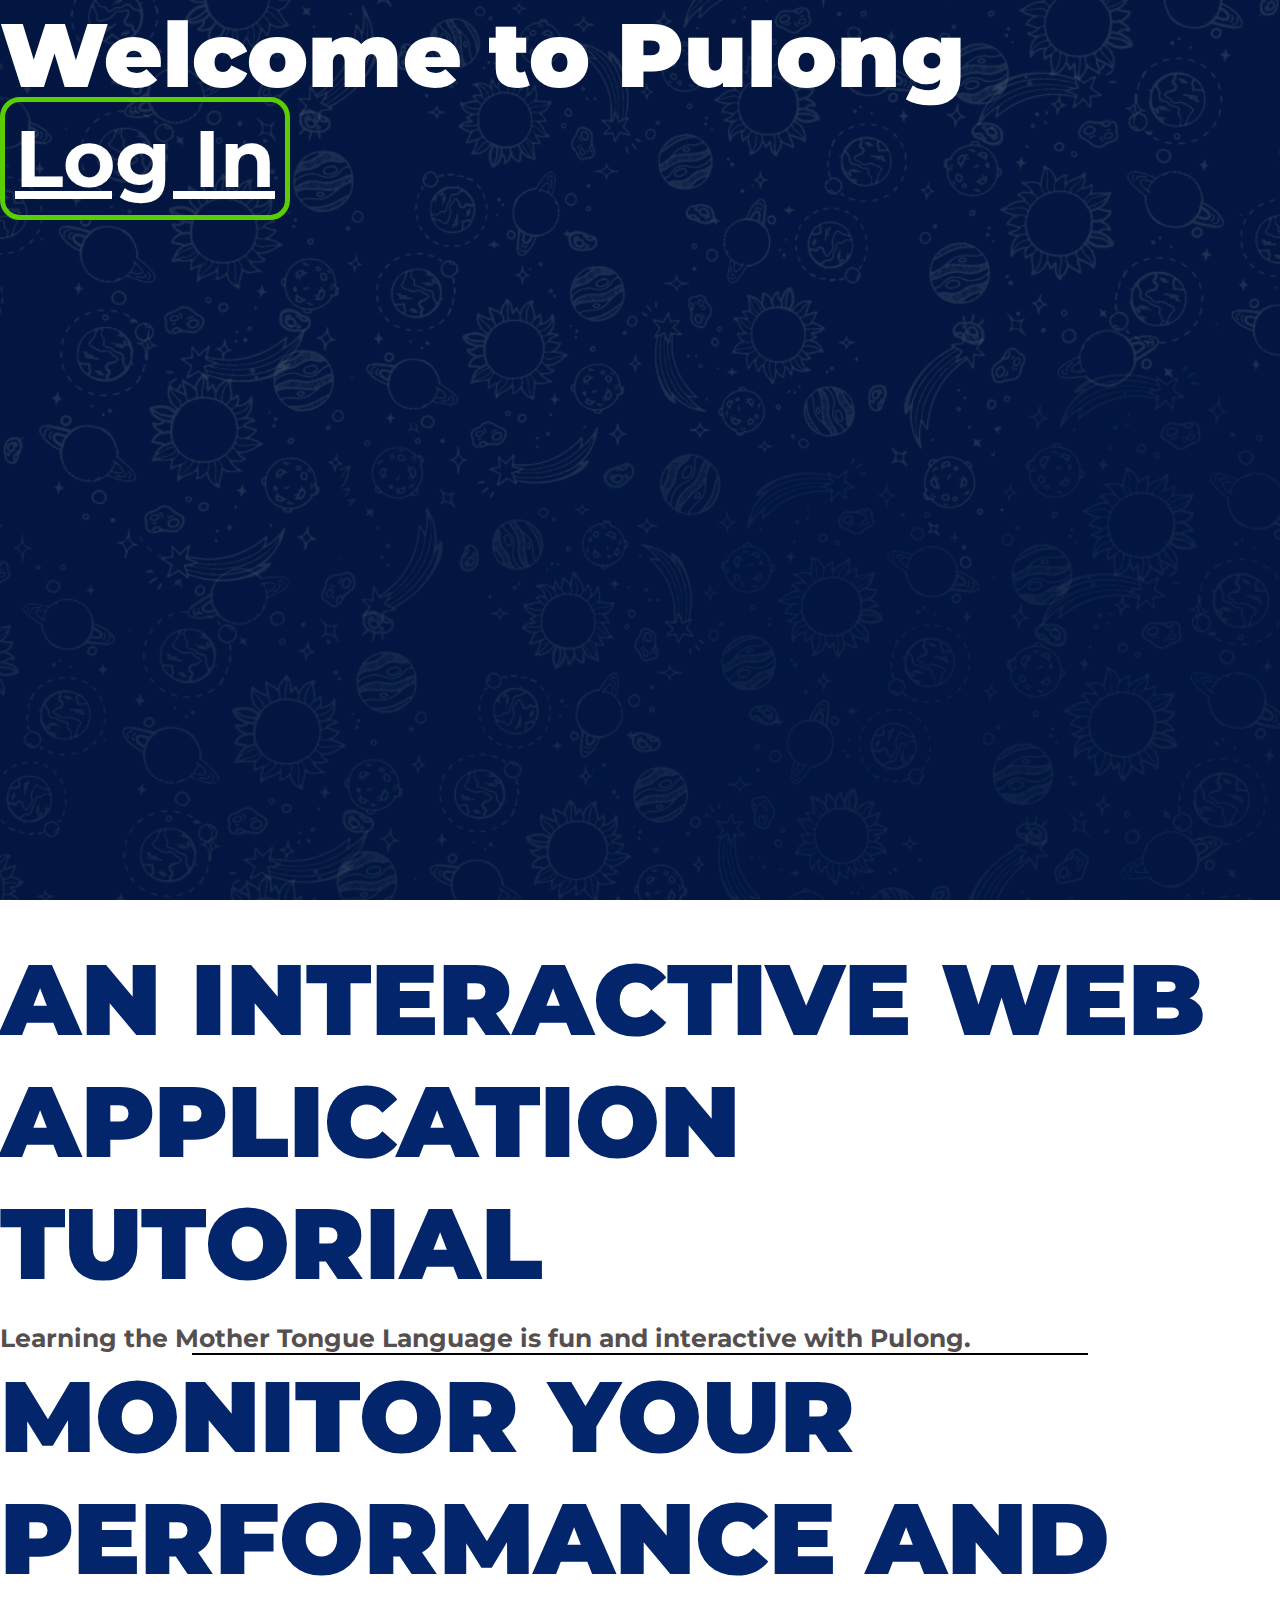
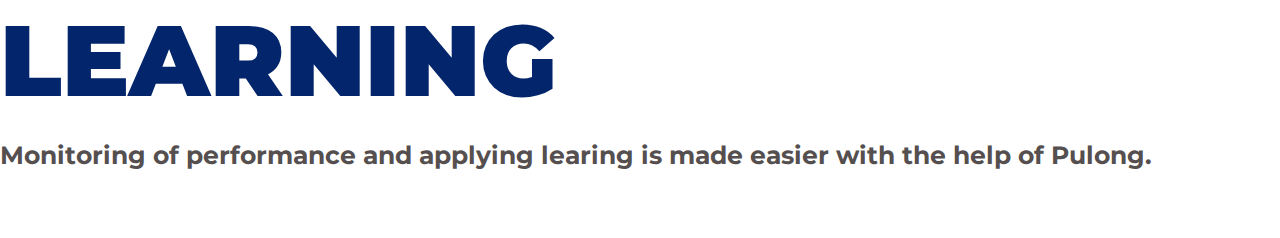
<file: index.html>
<!DOCTYPE html>
<html lang="en" dir="ltr">
  <head>
    <meta charset="utf-8">
    <meta name="viewport" content="width=device-width, initial-scale=1">
    <title>Pulong</title>
    <link rel="stylesheet" href="mystyle.css">
    <link href="https://cdn.jsdelivr.net/npm/bootstrap@5.1.1/dist/css/bootstrap.min.css" rel="stylesheet" integrity="sha384-F3w7mX95PdgyTmZZMECAngseQB83DfGTowi0iMjiWaeVhAn4FJkqJByhZMI3AhiU" crossorigin="anonymous">
    
  </head>
<body>   
  <div class="bg">
    <div class="container h-100">
      <div class="row h-100 align-items-center">
        <div class="col-md text-center">
            <h1 style="font-size:90px;"><b>Welcome to Pulong</b></h1>
        </div>
        <div class="col-md-1 text-center">

        </div>
        <div class="col-md text-center loginbutton">
            <a href="pupil_login.php" class="button text-decoration-none" style="font-size:80px;"><b>Log In</b></a>
        </div>
      </div>
    </div>
  </div>

  <br><br>

<div class="whitebg reveal">
  <div class="container h-50">
    <div class="row h-100 align-items-center">
      <div class="col-md text-center">
        <h1 style="color :#03256C;"><b>AN INTERACTIVE WEB APPLICATION TUTORIAL</b></h1>
        <br>
        <h2 style="color :#554F4F; font-size:25px;">Learning the Mother Tongue Language is fun and interactive with Pulong.</h2>
      </div>
    </div>
  </div>

  <center>
  <hr style="width:70%;", size="4", color=black>
  </center>

  <div class="container h-50">
      <div class="row h-100 align-items-center reveal">
        <div class="col-md text-center">
          <h1 style="color :#03256C;"><b>MONITOR YOUR PERFORMANCE AND LEARNING</b></h1>
          <br>
          <h2 style="color :#554F4F; font-size:25px;">Monitoring of performance and applying learing is made easier with the help of Pulong.</h2>
        </div>
      </div>
  </div>
</div>
 
  <script src="https://cdn.jsdelivr.net/npm/@popperjs/core@2.9.3/dist/umd/popper.min.js" integrity="sha384-W8fXfP3gkOKtndU4JGtKDvXbO53Wy8SZCQHczT5FMiiqmQfUpWbYdTil/SxwZgAN" crossorigin="anonymous"></script>
  <script src="https://cdn.jsdelivr.net/npm/bootstrap@5.1.1/dist/js/bootstrap.min.js" integrity="sha384-skAcpIdS7UcVUC05LJ9Dxay8AXcDYfBJqt1CJ85S/CFujBsIzCIv+l9liuYLaMQ/" crossorigin="anonymous"></script>
</body>
</html>


<script>
  window.addEventListener('scroll', reveal);

function reveal(){
    var reveals = document.querySelectorAll('.reveal');

    for (var i = 0; i < reveals.length; i++) {

       var windowheight = window.innerHeight;
       var revealtop = reveals[i].getBoundingClientRect().top;
       var revealpoint = 75;

       if(revealtop < windowheight - revealpoint){
           reveals[i].classList.add('active');
        }
           else{
           reveals[i].classList.remove('active');
           }         
    }
}
</script>
</file>
<file: mystyle.css>
@import url('https://fonts.googleapis.com/css2?family=Montserrat:wght@500&family=Roboto&display=swap');
*{
  margin:0px;
  padding:0;
  box-sizing: border-box;
  font-family: 'Montserrat', sans-serif;
}

h1{
  color:white;
  font-size: 100px;
}

.bg {
  background-image:   linear-gradient(rgba(0, 0, 0, 0.4), rgba(0, 0, 0, 0.4)),url('website/Banner.png');
  background-position: center;
  background-repeat: no-repeat;
  background-size: cover;
  height: 100vh;
  min-height: 500px;
}

.bg{
  animation-name: example;
  animation-duration: 4s;
  animation-iteration-count: infinite;
}

@keyframes example {
  0% {background-size: 105%;}
  50% {background-size: 100%; background-position-y: bottom; background-position-x: left;}
  100%  {background-size: 105%;}
}


.whitebg{
  height: 100vh;
  min-height: 500px;
}

.button{
  white-space: nowrap;
  width: 100%;
  padding: 8px 10px;
  font-size: 15px;
  transition: all 0.3s ease 0s;
  border: 5px solid #59CF02;
  background: none;
  color:  white;
  cursor: pointer;
  border-radius: 20px;
}
.button:hover{
background-color: #59CF02;
color:white;
transition: 1s;
}

.loginbutton a :hover{
  font-size: 85px;
  transition: .2s;
  text-shadow: 0px 0px 5px #000000, 0px 0px 5px #000000;

}

.formcontainer{
  background-color: rgba(0,0,0,.7);
  width: 100%;
  border: 3px solid #00acee;
   border-radius: 25px;

}
.formcontainer .form{
  width: 100%;
}
.formcontainer .form .input_field{
  margin-bottom: 4%;
  align-items: center;
  width: 100%;
}
.formcontainer .form .input_field label{
  width: 170px;
  color: black;
  margin-right: 10px;
  font-size: 17px;
}
.formcontainer .form .input_field .input{
width: 70%;
height: 60px;
outline: none;
border-radius: 20px;
border:1px solid grey;
font-size: 20px;
padding: 8px 10px;
transition: all 0.3 ease;
}

.formcontainer .form .input_field .input:focus{
border: 3px solid  #59CF02;
border-radius: 20px;
transition: all 0.3 ease;
}
.formcontainer .form .input_field .button{
  width: 35%;
  height: 60px;
  font-size: 20px;
  transition: all 0.3s ease 0s;
  border: 2px solid   #59CF02;
  background: black;
  color:  white;
  cursor: pointer;
  border-radius: 20px;
  font-weight: bold;
}
.formcontainer .form .input_field .button:hover{
    background: #59CF02;
    color: white;
}

.login_a{
  text-decoration: none;
  color:white;
    transition: all 0.3s ease 0s;
}
.login_a:hover{
  color:#00acee;
}
.login_image{
  width: 200px;
  border-radius: 100%;
  border: 1px solid rgba(105, 105, 105, 0.1)
}
.login_image:hover{
  border: 5px solid #00acee;
    transition: all 0.3s ease 0s;
}


.navbar{
  background: linear-gradient(rgba(0, 0, 0, 0.4), rgba(0, 0, 0, 0.4)),url(banner.png);
  margin-bottom: 7%;
}

.nav b{
  color: white;
  padding-left: 20px;
}
.section{
  transition: 0s background;
}

.section:hover {
  background-color: rgba(3, 37, 108, .9);
  color: white;
  transition: all ease-in .3s;
}

.section1{
  height: 80vh;
  width: 70%;
  margin-inline: auto;
  margin-bottom: 10%;

}
.content{
  border: 1px solid black;
}

.section1child{
  height: 60vh;
}

/* width */
::-webkit-scrollbar {
  width: 10px;
}

/* Track */
::-webkit-scrollbar-track {
  background: #f1f1f1;
}

/* Handle */
::-webkit-scrollbar-thumb {
  background: #888;
}

/* Handle on hover */
::-webkit-scrollbar-thumb:hover {
  background: #555;
}

.dashboard_div{
  border:3px solid #00acee;
  margin-bottom: 2%;
  border-radius: 5%;
  background-color: #fafdf3;
  height: auto;
  max-height: 90%;
}

.nav_img{
  border-radius: 100%;
  border: 3px solid white;
}


.registerbutton:hover{
  color: white;
}

.backbutton svg:hover{
  border-radius: 5px;
  background: rgb(160, 157, 157);
  color: rgb(255, 255, 255);
  transform: scale(1.2);
}

.menu{
  background: rgb(255, 255, 255);
  height: 16vh;
  width: 12vw;
  border: 1px solid black;
  border-radius: 10px 0px 10px 10px;
  position: absolute;
  top: 14%;
  right: 3%;
  color: #1d1d1d;
  display: none;
}

.menu::before{
  content: '';
  position: absolute;
  top: -7px;
  width: 12px;
  right: 13px;
  height: 12px;
  background: white;
  transform: rotate(45deg);
  border-top: 1px solid black;
  border-left: 1px solid black;
  z-index: 1;
}
</file>
